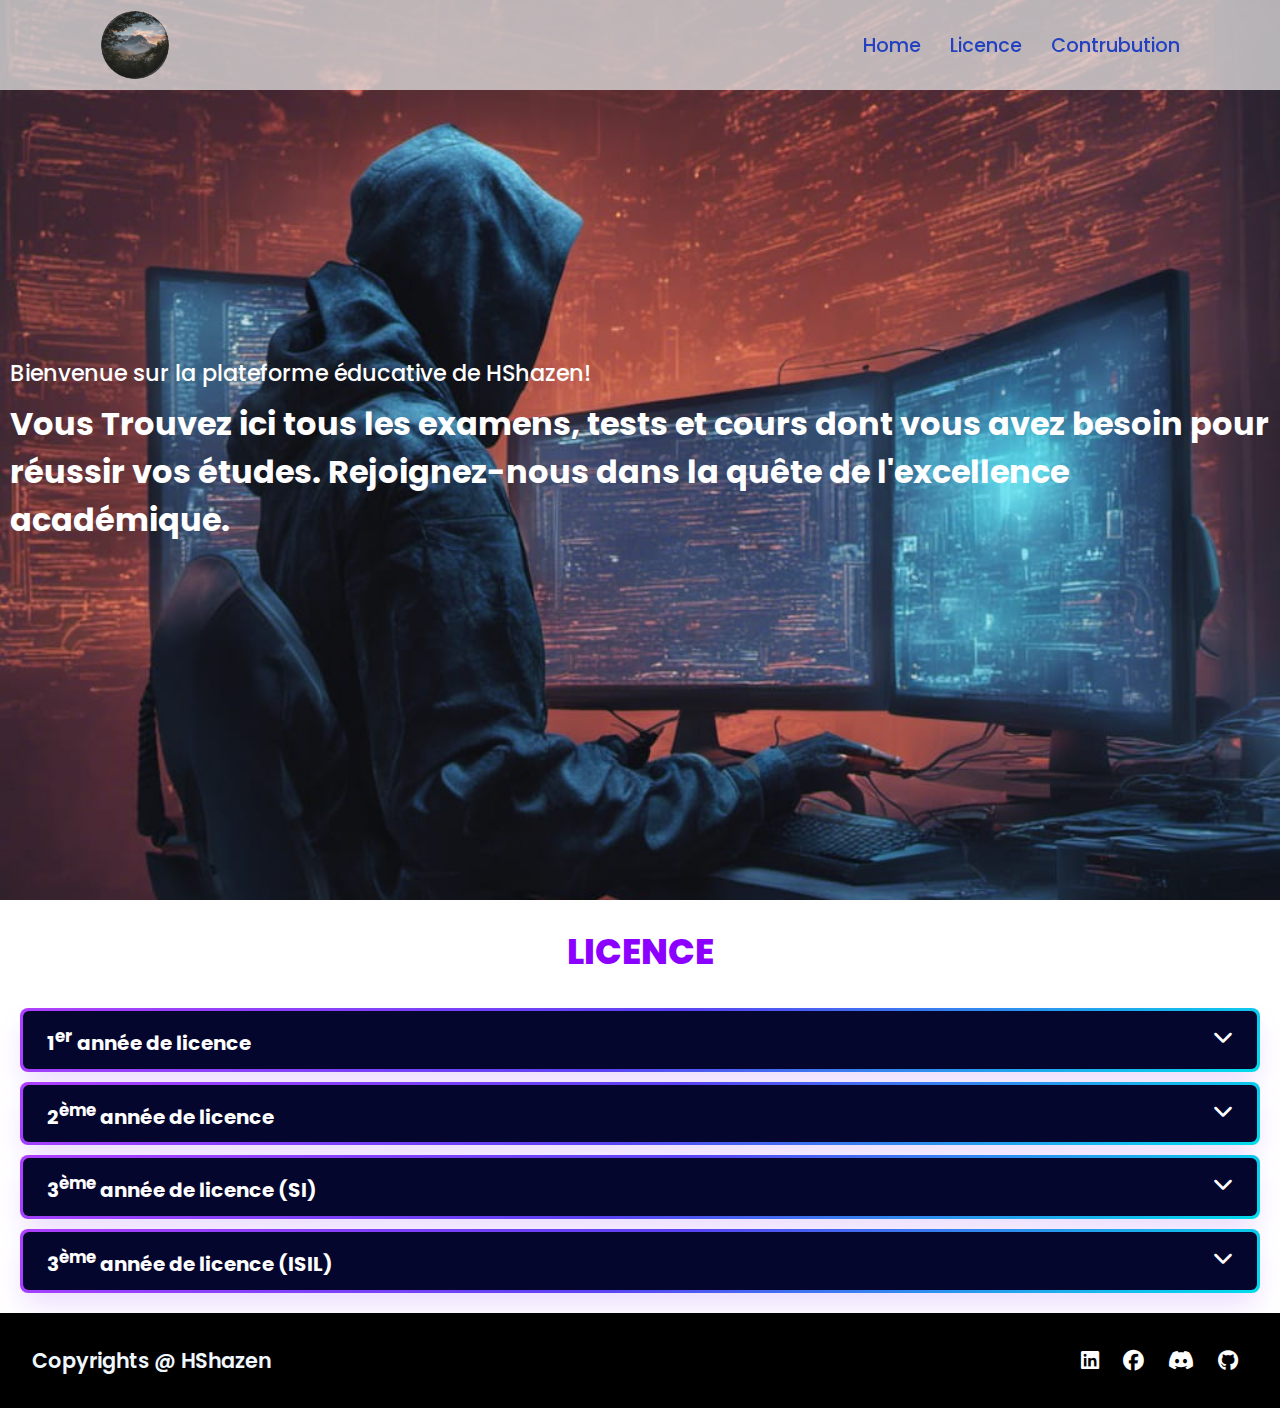
<file: index.html>
<!DOCTYPE html>
<html lang="en">

<head>
    <meta http-equiv="refresh" content="2000">
    <meta charset="UTF-8">
    <meta name="google-site-verification" content="u3bsnIJBt_pmuPeEHrsQOKsx4S7Er9JY6xUyPMNCWnA" />
    <meta http-equiv="X-UA-Compatible" content="IE=edge">
    <meta name="viewport" content="width=device-width, initial-scale=1.0">
    <link rel="stylesheet" href="https://cdnjs.cloudflare.com/ajax/libs/font-awesome/6.1.2/css/all.min.css">
    <link rel="icon" type="image/png" sizes="12x12" href="pic/logo.png">
    <link rel="stylesheet" href="sty.css">

    <title> Licence En Informatique </title> 
       <script src="scr.js"></script>
</head>

<body>
    <header>
        <img height="70px" width="70px" src="pic/logo.png">
        <a href="" class="logo"></a>
        <nav class="navigation"> 
            <a href="#home">Home</a>
            <a href="#licence">Licence</a>
            <!--a href="#master">Master</a-->
            <a href="#contrubution">Contrubution</a>
        </nav>
    </header>

    <section class="main" id="">
        <div>
            <h2> Bienvenue sur la plateforme éducative de HShazen!</h2>
            <table>
                <h3>Vous Trouvez ici tous les examens, tests et cours dont vous avez besoin pour réussir vos études. Rejoignez-nous dans la quête de l'excellence académique.</h3>
            </table>
    </section>

    <section class="licence" id="licence">
        <h1 class="title_licence">LICENCE</h1>
        <div class="L">
            <button class="accordion">
                <span class="b" id="1"><h3>1<sup>er</sup> année de licence</h3>
                    <i class="fa-solid fa-chevron-down"></i>
                </span>
            </button>
            <div class="pannel">
                <div class="tab">
                    <div class="tab1">
                        <div class="tab-head">
                            <h4>semester 1</h4>
                        </div>
                        <div class="tab-li">
                            <ul class="semester-lessons">
                                <li><a href="https://drive.google.com/drive/folders/1AfLn512zfwoIxSjtExLyr97Si-k1goT3?usp=sharing"  rel="noreferrer" target="_blank">Analyse 1</a></li>
                                <li><a href="https://drive.google.com/drive/folders/1IwNO-p9iKRe56DgHwqy9SU--SBDWPwZm?usp=sharing"  rel="noreferrer" target="_blank">Algebre 1</a></li>
                                <li><a href="https://drive.google.com/drive/folders/1a70UyxoonAPF_EhlfG9SXq7kroTSlUQS?usp=sharing"  rel="noreferrer" target="_blank">Algorithmique et structure de données 1</a></li>
                                <li><a href="https://drive.google.com/drive/folders/1sMLKV3Hi5jyKYf191Bk6AAdSB16S1OWw?usp=sharing"  rel="noreferrer" target="_blank">Structure Machine 1</a></li>
                                <li><a href="https://drive.google.com/drive/folders/1TGIC3YVV2pykjBvT9oOqKLq2x0Jsyb7Q?usp=sharing"  rel="noreferrer" target="_blank">Terminologie Scientifique et expression écrite</a></li>
                                <li><a href="https://drive.google.com/drive/folders/1xkikejaOWLDAOl52xFKUEXuz4QrormSl?usp=sharing"  rel="noreferrer" target="_blank">Langue Etrangère 1</a></li>
                                <li><a href="https://drive.google.com/drive/folders/1tpy1z0G-NF2sCubEqaZbzaB2s00lHKLS?usp=sharing"  rel="noreferrer" target="_blank">Electronique et composants des systèmes</a></li>
                            </ul>
                        </div>
                    </div>
                    <div class="tab2">
                        <div class="tab-head">
                            <h4>semester 2</h4>
                        </div>
                        <div class="tab-li">
                            <ul class="semester-lessons">
                                <li><a href="https://drive.google.com/drive/folders/1t1U2F_Q5QryC1HxPtMzhJadyv6yOs0KN?usp=sharing"  rel="noreferrer" target="_blank">Analyse 2</a></li>
                                <li><a href="https://drive.google.com/drive/folders/1p2sc92a2hXVqubn-zsJBEWwumpr5no6g?usp=sharing"  rel="noreferrer" target="_blank">Algebre 2</a></li>
                                <li><a href="https://drive.google.com/drive/folders/11_Z6qR4wf8iJtTTDALQsQwPO3eYEQ4RP?usp=sharing"  rel="noreferrer" target="_blank">Algorithmique et structure de données 2</a></li>
                                <li><a href="https://drive.google.com/drive/folders/1sWtgIgo1aTm68OYWFTMQiBbEXZbzvhbC?usp=sharing"  rel="noreferrer" target="_blank">Structure Machine 2</a></li>
                                <li><a href="https://drive.google.com/drive/folders/1Mn0zudZGo3ZmAp7GJK8GCAks8VlaN4Fh?usp=sharing"  rel="noreferrer" target="_blank">Introduction aux probabilités et statistique descriptive</a></li>
                                <li><a href="https://drive.google.com/drive/folders/14VnWxe5he7-KBfzkXAjuksaYQ_atdk6m?usp=sharing"  rel="noreferrer" target="_blank">Technologie de l'Information et de la Communication</a></li>
                                <li><a href="https://drive.google.com/drive/folders/1C_RtvajEP4Jfm27_IDNkgZa_xv-22Ahd?usp=sharing"  rel="noreferrer" target="_blank">Outils de programmation pour les mathématiques</a></li>
                                <li><a href="https://drive.google.com/drive/folders/1OvrG6gTueMAOhRnYwpJ-qtai3nTcPkGJ?usp=sharing"  rel="noreferrer" target="_blank">Physique 2 (électricité générale)</a></li>
                            </ul>
                        </div>
                    </div>
                </div>
            </div>
        </div>
        <div class="L">
            <button class="accordion">
                <span class="b"><h3>2<sup>ème</sup> année de licence</h3>
                    <i class="fa-solid fa-chevron-down" class="upDown"></i>
                </span>
            </button>
            <div class="pannel">
                <div class="tab">
                    <div class="tab1">
                        <div class="tab-head">
                            <h4>semester 3</h4>
                        </div>
                        <div class="tab-li">
                            <ul class="semester-lessons">
                                <li><a href="https://benhadid.github.io/l2ado/"  rel="noreferrer" target="_blank">Architecture des ordinateurs</a></li>
                                <li><a href="https://drive.google.com/drive/folders/1fxbbid7iejkgib-a69XlSjL-Wy-n3hm3?usp=sharing"  rel="noreferrer" target="_blank">Algorithmique et structure de données 3</a></li>
                                <li><a href="https://drive.google.com/drive/folders/1v6-NfLvajh9TEkZ2YlSEX6khJ7cU58Ii?usp=sharing"  rel="noreferrer" target="_blank">Systèmes d'information</a></li>
                                <li><a href="https://drive.google.com/drive/folders/1bLlnoZJVAhva8lwy5lGIM7RriMW3os4S?usp=sharing"  rel="noreferrer" target="_blank">Théorie des graphes</a></li>
                                <li><a href="https://drive.google.com/drive/folders/1KCHI2ap1HnWJXNVj0ATr7bqgnndetbMr?usp=sharing"  rel="noreferrer" target="_blank">Méthodes Numériques</a></li>
                                <li><a href="https://drive.google.com/drive/folders/1Gs1BTRPtbucsjfmKWB3JLQLBVkPwOJtZ?usp=sharing"  rel="noreferrer" target="_blank">Logique Mathématique</a></li>
                                <li><a href="https://drive.google.com/drive/folders/18wu-qQ3h2tgnnVt9kfKsv7Qgqd8heorP?usp=sharing"  rel="noreferrer" target="_blank">Langue Etrangère 2</a></li>
                            </ul>
                        </div>
                    </div>
                    <div class="tab2">
                        <div class="tab-head">
                            <h4>semester 4</h4>
                        </div>
                        <div class="tab-li">
                            <ul class="semester-lessons">
                                <li><a href="https://drive.google.com/drive/folders/1qSChDiaJ-Kkv7mRqdYSFJOdIXTc9NKZl?usp=sharing"  rel="noreferrer" target="_blank">Théorie des langages</a></li>
                                <li><a href="https://drive.google.com/drive/folders/1LLpnr-phtfal4QT5k61XO56u4NCUoyUD?usp=sharing"  rel="noreferrer" target="_blank">Système d'exploitation 1</a></li>
                                <li><a href="https://drive.google.com/drive/folders/1E68Gv2f7LgBLuf-Y-61ET2VrhUBseP98?usp=sharing"  rel="noreferrer" target="_blank">Bases de données</a></li>
                                <li><a href="https://drive.google.com/drive/folders/1Cn7DDI1c5X84XB4shB-bhK7FrirUmEO9?usp=sharing"  rel="noreferrer" target="_blank">Réseaux</a></li>
                                <li><a href="https://drive.google.com/drive/folders/1QPGfvmxZvD6XPPztjNqau6TGBhbNrvhK?usp=sharing"  rel="noreferrer" target="_blank">Programmation orienté objet</a></li>
                                <li><a href="https://drive.google.com/drive/folders/1l9JkIijELk5pDCVj0DDjQSDovFE2Ew1X?usp=sharing"  rel="noreferrer" target="_blank">Développement d'Applications Web</a></li>
                                <li><a href="https://drive.google.com/drive/folders/1s3D-vtOp3uzu7JgWO90qi82cqEJIFGEb?usp=sharing"  rel="noreferrer" target="_blank">Langue Etrangère 3</a></li>
                            </ul>
                        </div>
                    </div>
                </div>
            </div>
            </div>
        </div>
        <div class="L">
            <button class="accordion" >
                <span class="b"><h3>3<sup>ème</sup> année de licence (SI)</h3>
                    <i class="fa-solid fa-chevron-down" class = "upDown"></i>
                </span>
            </button>
            <div class="pannel">
                <div class="tab">
                    <div class="tab1">
                        <div class="tab-head">
                            <h4>semester 5</h4>
                        </div>
                        <div class="tab-li">
                            <ul class="semester-lessons">
                                <li><a href="https://drive.google.com/drive/folders/1-7UJlijwUhe9dLty4uv2lsqwAT4U1xeF?usp=sharing"  rel="noreferrer" target="_blank">Système d'exploitation 2</a></li>
                                <li><a href="https://drive.google.com/drive/folders/15nZMpNdpawUWjO5T0kJA5iu3XgXFZdFr?usp=sharing"  rel="noreferrer" target="_blank">Compilation</a></li>
                                <li><a href="https://drive.google.com/drive/folders/1oiSjxBqiQjYy-RfUp6F3k3D5V9mg8pv_?usp=sharing"  rel="noreferrer" target="_blank">Génie Logiciel</a></li>
                                <li><a href="https://drive.google.com/drive/folders/1ljCYeZbeOn4nViCdm9v8JQjoqmRcv_vZ?usp=sharing"  rel="noreferrer" target="_blank">Interface Homme Machine</a></li>
                                <li><a href="https://drive.google.com/drive/folders/1aWQy_8orqg0cpOqB4It4bn7P_UhBcxkg?usp=sharing"  rel="noreferrer" target="_blank">Programmation Linéaire</a></li>
                                <li><a href="https://drive.google.com/drive/folders/1zs1yTFPUip04n_73rPqWR0oRlqMN0wVI?usp=sharing"  rel="noreferrer" target="_blank">Probabilités et Statistique</a></li>
                                <li><a href="https://drive.google.com/drive/folders/1sQl3rxsBLYGTdX8hsDW0PEmuCYJ5m9xD?usp=sharing"  rel="noreferrer" target="_blank">Economie numérique et veille stratégique</a></li>
                            </ul>
                        </div>
                    </div>
                    <div class="tab2">
                        <div class="tab-head">
                            <h4>semester 6</h4>
                        </div>
                        <div class="tab-li">
                            <ul class="semester-lessons">
                                <li><a href="https://drive.google.com/drive/folders/1Ait3k9jBIa7MCfvMVwNsRopUcEuZhD35?usp=sharing"  rel="noreferrer" target="_blank">Applications Mobiles</a></li>
                                <li><a href="https://drive.google.com/drive/folders/1cKWMxP9lYspxdXKArUoZlQ3nF7JwBJhv?usp=sharing"  rel="noreferrer" target="_blank">Sécurité Informatique</a></li>
                                <li><a href="https://drive.google.com/drive/folders/1dj9qo60IV0RRaGYYGMgCfBkFKcX5p2jm?usp=sharing"  rel="noreferrer" target="_blank">Intelligence Artificielle</a></li>
                                <li><a href="https://drive.google.com/drive/folders/1Pf18X7mG3-jkTWBc-o-dmYsyTdaAABIg?usp=sharing"  rel="noreferrer" target="_blank">Données semi-structuréess</a></li>
                                <li><a href="https://drive.google.com/drive/folders/1bia9ZX7Zd81iuLZd4pHP0KmdRt_61NDU?usp=sharing"  rel="noreferrer" target="_blank">Projet</a></li>
                                <li><a href="https://drive.google.com/drive/folders/1pKTlwTbUNMgBhYMphyocjHgFt0UddwY4?usp=sharing"  rel="noreferrer" target="_blank">Rédaction Scientifique</a></li>
                                <li><a href="https://drive.google.com/drive/folders/1ri6AOKJyNifuBaXWrpFhLshsY2EnjnZR?usp=sharing"  rel="noreferrer" target="_blank">Créer et développer une startup</a></li>
                            </ul>
                        </div>
                    </div>
                </div>
            </div>
            </div>
        </div>
        <div class="L">
            <button class="accordion" >
                <span class="b"><h3>3<sup>ème</sup> année de licence (ISIL)</h3>
                    <i class="fa-solid fa-chevron-down" class = "upDown"></i>
                </span>
            </button>
        <div class="pannel">
            <div class="tab">
                <div class="tab1">
                    <div class="tab-head">
                        <h4>semester 5</h4>
                    </div>
                    <div class="tab-li">
                        <ul class="semester-lessons">
                            <li><a href="https://drive.google.com/drive/folders/1QI2jhme1xEWqHhMVVwUrJwdWJ8BlNW4v?usp=sharing"  rel="noreferrer" target="_blank">Système d'information distribué</a></li>
                            <li><a href="https://drive.google.com/drive/folders/1ozPKLxNwhqQ-NB6JQPHCCXTCafuaI3pQ?usp=sharing"  rel="noreferrer" target="_blank">Système d'aide à la décision</a></li>
                            <li><a href="https://drive.google.com/drive/folders/1kLfy2LQmsZMKUfI1Mc5V0gY67JhGxgki?usp=sharing"  rel="noreferrer" target="_blank">Génie Logiciel</a></li>
                            <li><a href="https://drive.google.com/drive/folders/1UWTq62nHL1h9ZuA7Ln6EwEYs3HOCPjt9?usp=sharing"  rel="noreferrer" target="_blank">Interface Homme Machine</a></li>
                            <li><a href="https://drive.google.com/drive/folders/1pOpb3seL_U2dWJu6P0CGzwclrEYVXgaw?usp=sharing"  rel="noreferrer" target="_blank">Administration des Systèmes d'information</a></li>
                            <li><a href="https://drive.google.com/drive/folders/1pOpb3seL_U2dWJu6P0CGzwclrEYVXgaw?usp=sharing"  rel="noreferrer" target="_blank">Programmation avancée pour le Web</a></li>
                            <li><a href="https://drive.google.com/drive/folders/11ZEhCpqyoueuReIYTzoK41xorBNbwvIy?usp=sharing"  rel="noreferrer" target="_blank">Economie numérique et veille stratégique</a></li>
                        </ul>
                    </div>
                </div>
                <div class="tab2">
                    <div class="tab-head">
                        <h4>semester 6</h4>
                    </div>
                    <div class="tab-li">
                        <ul class="semester-lessons">
                            <li><a href="https://drive.google.com/drive/folders/1sOTOpQaB9tYJSP25A1bbYGb7aIKDgENK?usp=sharing"  rel="noreferrer" target="_blank">Recherche d'information</a></li>
                            <li><a href="https://drive.google.com/drive/folders/1GEI6kQTVXwI3QkP5428DxiCBSKtriAOA?usp=sharing"  rel="noreferrer" target="_blank">Sécurité Informatique</a></li>
                            <li><a href="https://drive.google.com/drive/folders/1zCAdu_nYdslDjDdDzZwSoWD_LWBLBORY?usp=sharing"  rel="noreferrer" target="_blank">Données semi structurées</a></li>
                            <li><a href="https://drive.google.com/drive/folders/1PyinhuXrFbzb3n-YZOpo8ML4MZo0-hWz?usp=sharing"  rel="noreferrer" target="_blank">Système d'exploitation 2</a></li>
                            <li><a href="#"  rel="noreferrer" target="_blank">Projet</a></li>
                            <li><a href="https://drive.google.com/drive/folders/1kyY4WpfYfV0Bq75MQ-y19EspSPH3VIZc?usp=sharing"  rel="noreferrer" target="_blank">Business Intelligence</a></li>
                            <li><a href="https://drive.google.com/drive/folders/1RErsd2OiXRsSL6iLV8ScfHioIlMyERt7?usp=sharing"  rel="noreferrer" target="_blank">Rédaction Scientifique</a></li>
                        </ul>
                    </div>
                </div>
            </div>
        </div>
        </div>
    </div>
    </section>

    <footer class="footer">
        <p>Copyrights @ <span>HShazen</span></p>
        <div class="icons">
            <a href="#"><i class="fab fa-linkedin"></i></a>
            <a href="#"><i class="fab fa-facebook"></i></a>
            <a href="#"><i class="fab fa-discord"></i></a>
            <a href="#"><i class="fab fa-github"></i></a>
        </div>
    </footer>
</div>

<script>
    var accordioning = document.getElementsByClassName("accordion");
    var i;
    for (i = 0; i < accordioning.length; i++) {
        (function(index) {
        accordioning[i].addEventListener("click", function(){
            this.classList.toggle("active");
            this.parentElement.classList.toggle("active");
            var pannel = this.nextElementSibling;        
            var elements = document.getElementsByClassName("b");    
            var upDown = document.getElementsByClassName("fa-solid"); 
            var L = document.getElementsByClassName("accordion");
        if (pannel.style.maxHeight) {
            pannel.style.maxHeight = null;
            elements[index].style.borderRadius= "8px";
            upDown[index].classList.remove("fa-chevron-up");
            upDown[index].classList.add("fa-chevron-down");
            //L.style.background = "none";
        } else {            
            pannel.style.maxHeight = pannel.scrollHeight + "px"; 
            elements[index].style.borderRadius= "8px 8px 0px 0px";
            upDown[index].classList.remove("fa-chevron-down");
            upDown[index].classList.add("fa-chevron-up");
        }
        })
        })(i);
    }
    function resizeAll() {
        var pannels = document.getElementsByClassName("pannel");
        for (var i = 0; i < pannels.length; i++) {
            var pannel = pannels[i];
        if (pannel.style.maxHeight) {
                pannel.style.maxHeight = pannel.scrollHeight + "px";
            }
        }   
        }

        // Call the function when needed, for example, on window resize
        window.addEventListener('resize', resizeAll);
        resizeAll();

    function setTabLiHeight() {
        // Get all tab-li elements within tab1 and tab2
        var tab1TabLi = document.querySelectorAll('.tab1 .tab-li');
        var tab2TabLi = document.querySelectorAll('.tab2 .tab-li');

        for (var j= 0 ; j < tab2TabLi.length; j++) {
            tab2TabLi[j].style.height = "auto";
            tab1TabLi[j].style.height = "auto";
            maxHeight = Math.max(tab2TabLi[j].scrollHeight, tab1TabLi[j].scrollHeight);
            if (window.innerWidth > 700) {
                tab1TabLi[j].style.height = maxHeight + 'px';
                tab2TabLi[j].style.height = maxHeight + 'px';
            }
        }
    }
    window.addEventListener('resize', setTabLiHeight);
    setTabLiHeight();

    function toggleIcon() {
        icon= document.getElementsById("1");
        icon.classList.add("fa-chevron-up");
    }

</script>
</body>
</html>
</file>
<file: sty.css>
@import url('https://fonts.googleapis.com/css2?family=Poppins:ital,wght@0,100;0,200;0,300;0,500;0,600;0,700;0,800;0,900;1,100;1,200;1,300;1,400;1,500;1,600;1,700;1,800;1,900&display=swap');

*{
    font-family: 'Poppins', sans-serif;
    box-sizing: border-box;
    margin: 0;
    padding: 0;
    scroll-behavior: smooth;
}

header{
    background-color:rgba(228, 227, 227, 0.753);
    width: 100%;
    position: fixed;
    z-index: 999;
    display: flex;
    justify-content: space-between;
    align-items: center;
    padding: 10px 100px;
}

.logo{
    text-decoration: none;
    color: #000d6dde;
    font-weight: 700;
    font-size: 1.8em;
}

.navigation a {
    text-decoration: none;
    color: #0b30c3de;
    font-size: 1.2em;
    font-weight: 499;
    padding-left: 25px;
}

.navigation a:hover {
    color:rgb(55, 111, 194)
}

section {
    padding: 10px;
}

.main {
    min-height: 100vh;
    display: flex;
    align-items: center;
    background: url(pic/hacker.png) no-repeat;
    width: 100%;
    background-size: cover;
    background-position: center;
    background-attachment: fixed;
}

.main h2 {
    color: #fff;
    font-size: 1.4em;
    font-weight: 500;
}

.main h2 span {
    display: inline-block;
    margin-top: 10px;
    color: #6d88ffde;
    font-size: 3em;
    font-weight: 600;
}

.main h3{
    color: #fff;
    font-size: 2em;
    font-weight: 700;
    margin-top: 10px;
}

.myButton {
    color: #fff;
    background-color: rgb(1, 205, 137);
    text-decoration: none;
    font-size: 1em;
    padding: 1em 3em;
    font-weight: 600;
    margin: 2em 0em;
    display: inline-block;
    border-radius: 15px;
    transition: 0.5s ease;
}

.myButton:hover {
    background-color:rgb(0, 169, 113);
    transform : scale(1.1);
}

.icons a{
    color: #fff;
    padding-right: 1em;
    font-size: 1.7em;
}

.icons a:hover {
    color:rgba(200, 200, 200, 0.797);
}
.L {
    background: linear-gradient(144deg, #AF40FF, #5B42F3 50%, #00DDEB);
    padding: 0px; /* Add padding to the container */
    border-radius: 8px; /* Optional: Add border radius */
    border-top: none;
    margin: 10px;
}

.accordion {
    background: none;
    border: 0;
    border-radius: 8px;
    box-shadow: rgba(151, 65, 252, 0.2) 0 15px 30px -5px;
    box-sizing: border-box;
    color: #FFFFFF;
    display: flex;
    font-family: Phantomsans, sans-serif;
    font-size: 20px;
    line-height: 1em;
    width: 100%;
    padding: 3px;
    text-decoration: none;
    user-select: none;
    -webkit-user-select: none;
    touch-action: manipulation;
    white-space: nowrap;
    cursor: pointer;
    font-weight: bold;
    align-items: center;
  }
  
.accordion:hover {
    outline: 0;
  }
  
.accordion span{
    background-color: rgb(5, 6, 45);
    padding: 16px 24px;
    border-radius: 6px;
    width: 100%;
    height: 100%;
    transition: 300ms;
    display: flex;
    justify-content: space-between; /*to make licence at the right and > at the left*/
  }

.accordion:hover span {
    background: none;
  }
.pannel {
    overflow: hidden;
    padding: 0px 3px;
    max-height: 0px;
    background: linear-gradient(144deg, #AF40FF, #5B42F3 50%, #00DDEB);
    transition: max-height 0.6s ease-in-out;
    border-radius: 0px 0px 8px 8px;
    height: 100%;
}
.active .pannel {
    padding: 0px 3px 3px 3px;
}
.tab {
    border-radius: 0px 0px 8px 8px;
    background-color: rgb(5, 6, 45);
    overflow: hidden;
    justify-content: space-between;
    display: flex;
    padding: 0px 3px;
    font-size: 16px;
    transition: max-height 0.6s ease-in-out;
}

.tab1 {
    margin: 1rem;
    background: linear-gradient(144deg, #AF40FF, #5B42F3 50%, #00DDEB);
    color: rgb(255, 255, 255);
    font-size: 16px;
    line-height: 1.4em;
    padding: 0px;
    width: 50%;
    border-radius: 8px;
    display: inline-block;
}
.tab2 {
    margin: 1rem;
    background: linear-gradient(144deg, #AF40FF, #5B42F3 50%, #00DDEB);
    color: rgb(255, 255, 255);
    font-size: 16px;
    line-height: 1.4em;
    padding: 0px;
    border-radius: 8px;
    width: 50%;
    display: inline-block;
}
.tab-head {
    margin: 2px;
    font-weight: bold;
    font-size: 20px;
    padding: 0.5rem ;
    text-align: center;
    border-radius: 8px 8px 0px 0px;
    background: rgb(5, 6, 45);
}
.tab-li {
    margin: 2px;
    padding: 1rem 1rem 1rem 2rem;
    border-radius: 0px 0px 8px 8px;
    background: rgb(5, 6, 45);
}
.tab-li ul {
    margin: 0;
    padding: 0;
}

.tab-li li {
    margin: 0.75em;
}
.b h3 {
    font-size: 20px;
}

a {
    color: white;
    text-decoration: none;
}

a:hover {
    text-decoration-line: underline;
}
/*
.button-64 {
  align-items: center;
  background-image: linear-gradient(144deg,#AF40FF, #5B42F3 50%,#00DDEB);
  border: 0;
  border-radius: 8px;
  box-shadow: rgba(151, 65, 252, 0.2) 0 15px 30px -5px;
  box-sizing: border-box;
  color: #FFFFFF;
  display: flex;
  font-family: Phantomsans, sans-serif;
  font-size: 20px;
  justify-content: center;
  line-height: 1em;
  max-width: 100%;
  min-width: 140px;
  padding: 3px;
  text-decoration: none;
  user-select: none;
  -webkit-user-select: none;
  touch-action: manipulation;
  white-space: nowrap;
  cursor: pointer;
}

.button-64:active{
    max-width: 10%;
}
.button-64:hover {
  outline: 0;
}

.button-64 span {
  background-color: rgb(5, 6, 45);
  padding: 16px 24px;
  border-radius: 6px;
  width: 100%;
  height: 100%;
  transition: 300ms;
}

.button-64:hover span {
  background: none;
}*/

.title_licence {
    display: flex;
    margin: 15px;
    justify-content: center;
    font-size: 2.2em;
    font-weight: 800;
    color: rgb(140, 0, 255);
    margin-bottom: 30px; 
}

.content {
   display: flex;
   justify-content: center;
   flex-direction: row;
   flex-wrap: wrap;
}

.icon_Ser {
    font-size: 8em;
    color: rgb(140, 0, 255);
    text-align: center;
}

.card {
    justify-content: center;
    background: white;
    width: 21.25em;
    border-radius: 1em;
    margin: 15px;
    padding: 25px;
    box-shadow: 0px 5px 30px rgba(80, 80, 80, 0.25);
    transition: 0.65s ease;
}

.card:hover {
    transform: scale(1.1);
}

.info {
    text-align: center;
}

.info h3 {
    color: rgb(140, 0, 255);
    font-size: 1.2em;
    font-weight: 700;
    margin: 10px;
}

.project {
    width: 100%;
    align-items: center;
    background: url(pic/1.png) no-repeat;
}

.project-card {
    background-color: white;
    border: 1px solid white;
    min-height: 14em;
    min-width: 16em;
    max-width: 20em;
    width: 23em;
    overflow: hidden;
    border-radius: 10px;
    margin: 20px;
    transition: 0.65s ease;
}

.project-card:hover {
    transform: scale(1.1)
}

.project-card:hover .project-image {
    opacity: 0.9;
}

.project-image img{
    width: 100%;
    max-height: 14em;
    max-width: 24em;
}

.project-info {
    padding: 1em;
}

.category {
    font-size: 0.8em;
    color: #000;
}

.project-title {
    display: flex;
    justify-content: space-between;
    text-transform: uppercase;
    font-weight: 800;
    margin-top: 10px;
}

.more{
    text-decoration: none;
    color: rgb(140, 0, 255);
}

.more:hover {
    color:rgb(88, 0, 159);
}

.contact .icon_Ser {
    font-size: 4.5em;
}

.contact .info h3 {
    font-size: 1.5em;
}

.contact .info p{
    font-size: 1.2em;
}

.footer {
    background-color: #000;
    color:aliceblue;
    padding: 2em;
    display: flex;
    justify-content: space-between;
}

.footer p{
    font-size: 1.3em;
    font-weight: 600;
}

footer .icons a{
    font-size: 1.3em;
    padding: 10px;
}
@media (max-width: 700px) {
    .tab{
        flex-direction: column;
    }
    .tab1, .tab2{
        width: 95%;
        margin: 2.5%;
        justify-content: center;
        align-items: center;
    }
}
@media (max-width: 410px) {
    .accordion h3 {
        font-size: 16px;
    }
}
@media (max-width: 300px) {
    .accordion h3 {
        font-size: 12px;
    }
}
@media (max-width: 1023px) {
    header{
        padding: 10px 20px;
    }
   
    .navigation a{
        padding-left: 10px;
    }

    .title_cards{
        font-size: 1.8em;
    }

    section {
        padding: 80px 10px;
    }

    .main-content h2 {
        font-size: 1em;
    }

    .main-content h3 {
        font-size: 1.6em;
    }
    
    .content {
        flex-direction: column;
        align-items: center;
    }
}

@media (max-width:641px) {
    body {
        font-size: 12px;
    }
    .main-content h2{
        font-size: 0.8em;
    }
    .main-content h3 {
        font-size: 1.4em;
    }
}

@media (max-width:300px) {
    body{
        font-size: 10px;
    }
}
@media (min-width: 768px) {
    .button-64 {
      font-size: 24px;
      min-width: 196px;
    }
}
</file>
